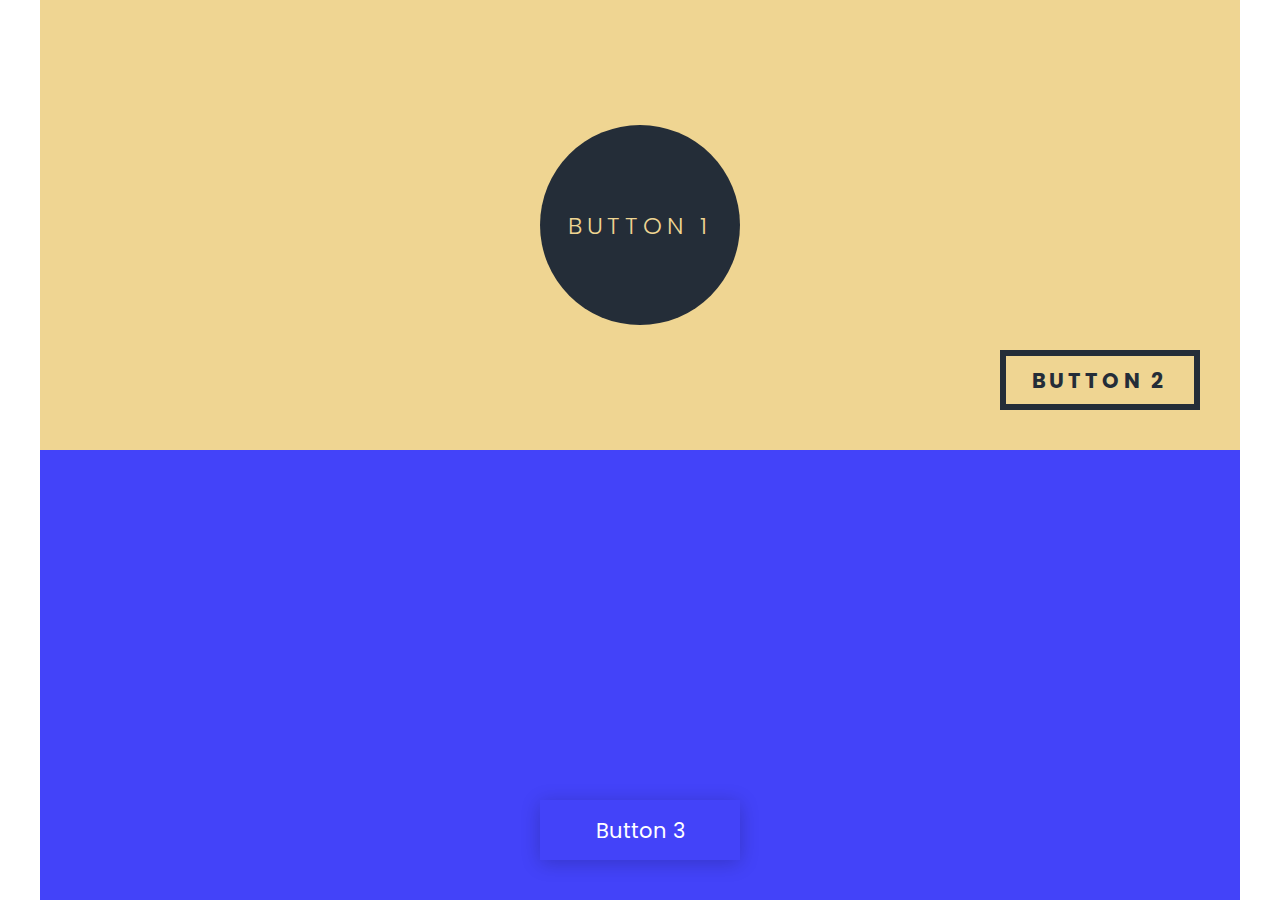
<file: index.html>
<!DOCTYPE html>
<html lang="en">
<head>
	<meta charset="UTF-8">
	<meta http-equiv="X-UA-Compatible" content="IE=edge">
	<meta name="viewport" content="width=device-width, initial-scale=1.0">
	<title>Document</title>

	<link rel="stylesheet" href="style.css">
	<link rel="stylesheet" href="reset.css">

    <link rel="preconnect" href="https://fonts.googleapis.com">
    <link rel="preconnect" href="https://fonts.gstatic.com" crossorigin>
    <link href="https://fonts.googleapis.com/css2?family=Poppins:wght@300;400;700&display=swap" rel="stylesheet">
</head>
<body>
	<section class="firstSection">
        <button class="firstButton">button 1</button>
        <button class="secondButton">button 2</button>
    </section>
    <section class="secondSection">
        <button class="thirdButton">Button 3</button>
    </section>
</body>
</html>
</file>
<file: style.css>
section {
    width: 100vw;
    height: 50vh;
    max-width: 1200px;
    margin: 0 auto;
}
  
.firstSection {
    position: relative;
    background-color: #efd592;
}
  
.firstSection .firstButton {
    position: absolute;
    top: 50%;
    left: 50%;
    -webkit-transform: translate(-50%, -50%);
            transform: translate(-50%, -50%);

    width: 200px;
    height: 200px;

    border-radius: 50%;
    background-color: #242d38;

    font-family: 'Poppins', sans-serif;
    color: #efd592;
    font-size: 24px;
    font-weight: 300;
    text-transform: uppercase;
    letter-spacing: 0.2em;
}
  
.firstSection .secondButton {
    position: absolute;
    right: 40px;
    bottom: 40px;

    width: 200px;
    height: 60px;

    border: 6px solid #242d38;

    font-family: 'Poppins', sans-serif;
    color: #242d38;
    font-size: 21px;
    font-weight: 700;
    text-transform: uppercase;
    letter-spacing: 0.2em;
}
  
.secondSection {
    position: relative;
    display: flex;
    justify-content: center;
    background-color: #4343f9;
}
  
.secondSection .thirdButton {
    position: absolute;
    bottom: 40px;

    width: 200px;
    height: 60px;

    background-color: #4343f9;
    -webkit-box-shadow: 0 3px 20px rgb(0 0 0 / 0.2);
            box-shadow: 0 3px 20px rgb(0 0 0 / 0.2);

    font-family: 'Poppins', sans-serif;
    color: #ffffff;
    font-size: 21px;
    font-weight: 400;
}
</file>
